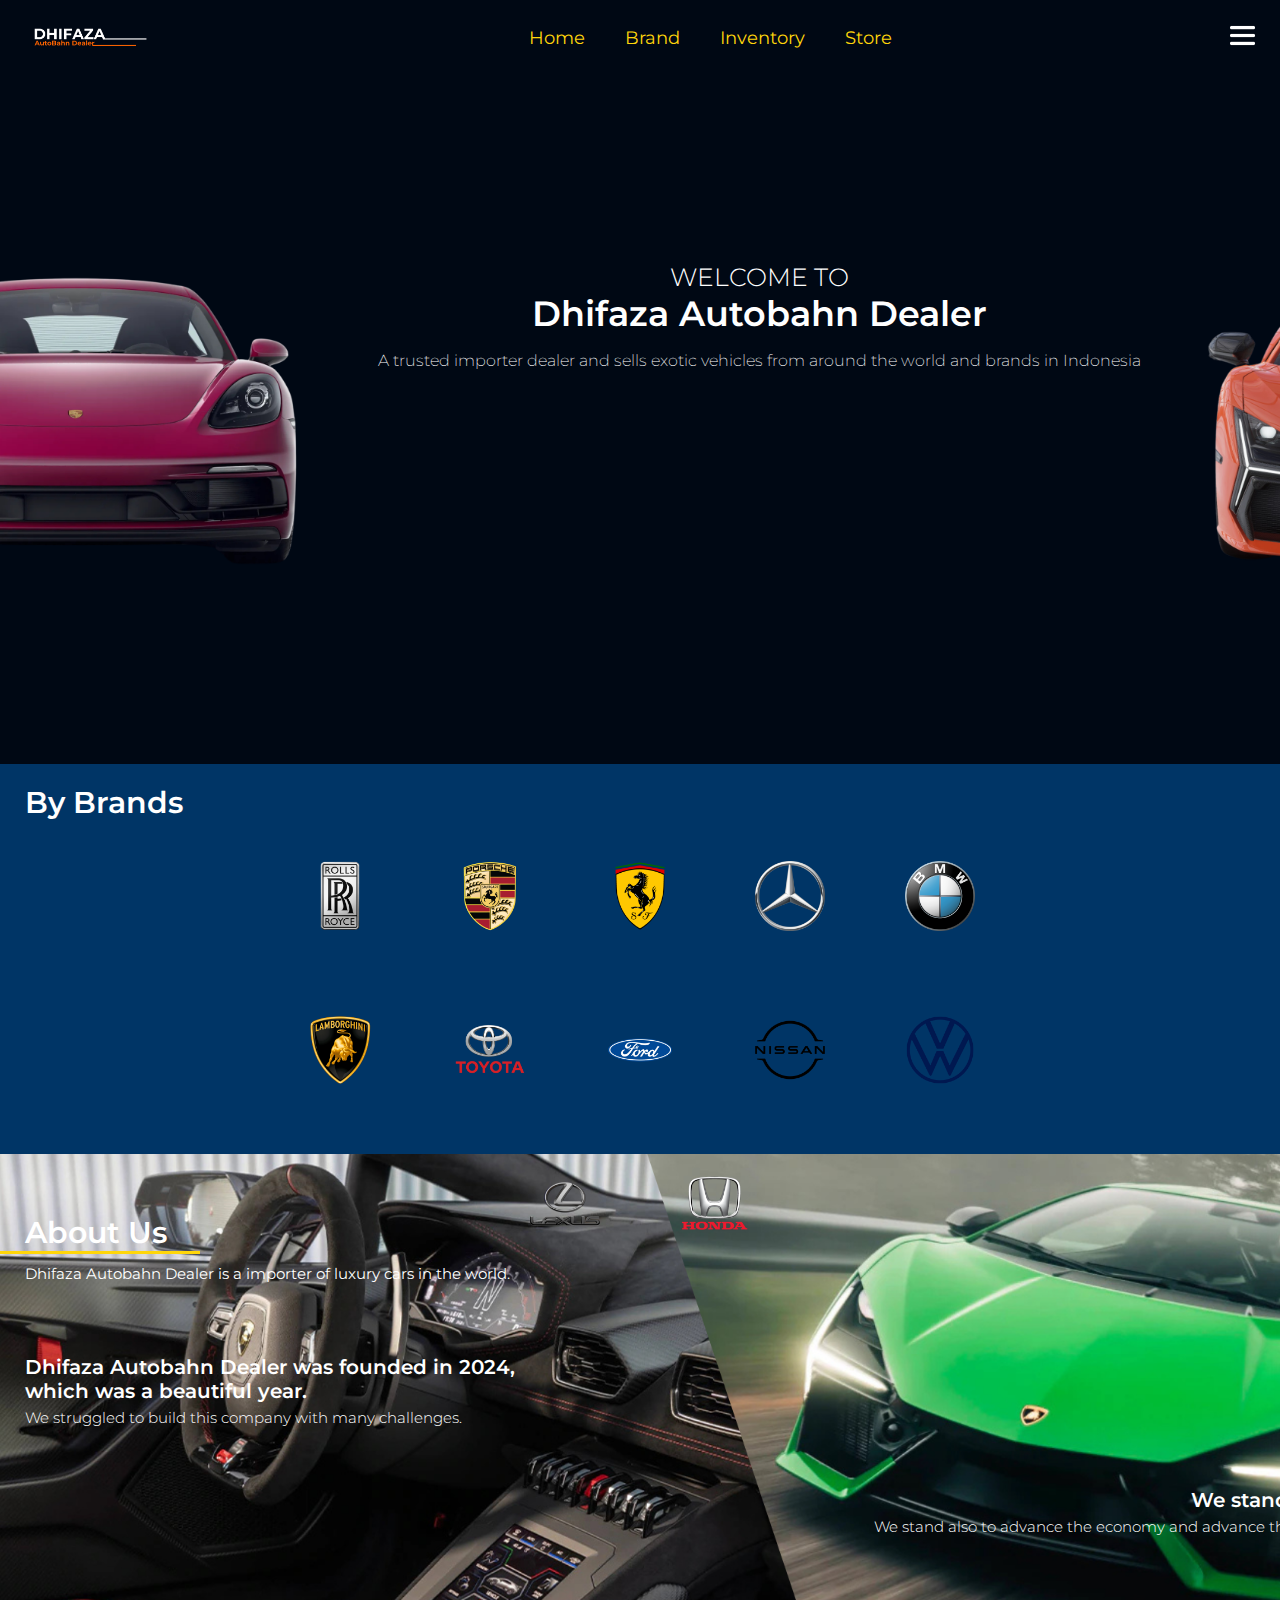
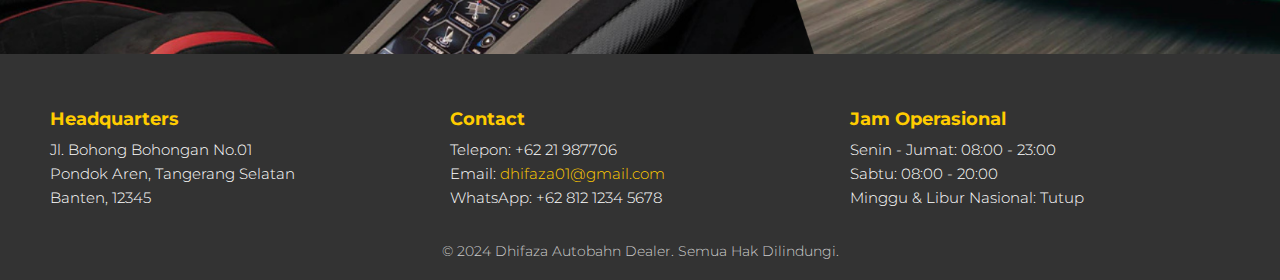
<file: index.html>
<!DOCTYPE html>
<html lang="en">
<head>
    <meta charset="UTF-8">
    <meta name="viewport" content="width=device-width, initial-scale=1.0">
    <title>Dhifaza Autobahn Dealer</title>
    <link rel="stylesheet" href="style.css">
</head>
<body>
    <nav class="navbar">
        <div class="navbar-container">
            <div class="logo">
                <img src="Image/DHIFAZA (1920 x 1080 px) white.png" alt="">
            </div>
            <ul class="nav-links">
                <li>
                    <a href="#home">Home</a>
                </li>
                <li>
                    <a href="#brands">Brand</a>
                </li>
                <li>
                    <a href="inventory.html">Inventory</a>
                </li>
                <li>
                    <a href="store.html">Store</a>
                </li>
            </ul>
            <div class="bar-menu">
                <img src="Image/bar-menu-white-trans.png" alt="">
            </div>
        </div>
    </nav>
    <section id="home">
        <div class="bg-home">
            <h4>WELCOME TO</h4>
            <h2>Dhifaza Autobahn Dealer</h2>
            <p>A trusted importer dealer and sells exotic vehicles from around the world and brands in Indonesia</p>
        </div>
    </section>
    <section id="brands">
        <h4>By Brands</h4>
        <div class="brand-container">
            <div class="brand-box">
                <img src="Image/cars/rollsroyce/rr-logo-new.png" alt="" width="70px">
            </div>
            <div class="brand-box">
                <img src="Image/cars/porsche/porsche-logo-new.png" alt="" width="70px">
            </div>
            <div class="brand-box">
                <img src="Image/cars/ferrari/ferrari-logo-new.png" alt="" width="70px">
            </div>
            <div class="brand-box">
                <img src="Image/cars/mercy/mercy-logo.png" alt="" width="70px">
            </div>
            <div class="brand-box">
                <img src="Image/cars/bmw/bmw-logo.png" alt="" width="70px">
            </div>
            <div class="brand-box">
                <img src="Image/cars/lamborghini/lamborghini-logo.png" alt="" width="70px">
            </div>
            <div class="brand-box">
                <img src="Image/cars/toyota/toyota-logo.png" alt="" width="70px">
            </div>
            <div class="brand-box">
                <img src="Image/cars/ford/ford-logo.png" alt="" width="70px">
            </div>
            <div class="brand-box">
                <img src="Image/cars/nissan/nissan-;ogo.png" alt="" width="70px">
            </div>
            <div class="brand-box">
                <img src="Image/cars/vw/vw-logo.png" alt="" width="70px">
            </div>
            <div class="brand-box">
                <img src="Image/cars/lexus/lexus-logo.png" alt="" width="70px">
            </div>
            <div class="brand-box">
                <img src="Image/cars/Honda/Honda-Logo-Rev.png" alt="" width="70px">
            </div>
        </div>
    </section>
    <section id="about-us">
        <div class="bg-about">
            <div class="Jdl-About">
                <h4>About Us</h4>
                <div class="garis1"></div>
                <h5>Dhifaza Autobahn Dealer is a importer of luxury cars in the world.</h5>
            </div>
            <div class="Desk-About-Left">
                <h6>Dhifaza Autobahn Dealer was founded in 2024, <br> which was a beautiful year.</h6>
                <p>We struggled to build this company with many challenges.</p>
            </div>
            <div class="Desk-About-Right">
                <h6>We stand not only as a brand</h6>
                <p>We stand also to advance the economy and advance the country's automotive field.</p>
            </div>
        </div>
    </section>
    <footer>
        <div class="footer-container">
          <div class="footer-section">
            <h4>Headquarters</h4>
            <p>Jl. Bohong Bohongan No.01</p>
            <p>Pondok Aren, Tangerang Selatan</p>
            <p>Banten, 12345</p>
          </div>
          <div class="footer-section">
            <h4>Contact</h4>
            <p>Telepon: +62 21 987706 </p>
            <p>Email: <a href="mailto:dhifaza01@gmail.com">dhifaza01@gmail.com</a></p>
            <p>WhatsApp: +62 812 1234 5678</p>
          </div>
          <div class="footer-section">
            <h4>Jam Operasional</h4>
            <p>Senin - Jumat: 08:00 - 23:00</p>
            <p>Sabtu: 08:00 - 20:00</p>
            <p>Minggu & Libur Nasional: Tutup</p>
          </div>
        </div>
        <div class="footer-bottom">
          &copy; 2024 Dhifaza Autobahn Dealer. Semua Hak Dilindungi.
        </div>
      </footer>

      <script>
        window.alert("Hello all!, Ini cuman web tugas sekolah ya....")
      </script>
</body>
</html>
</file>
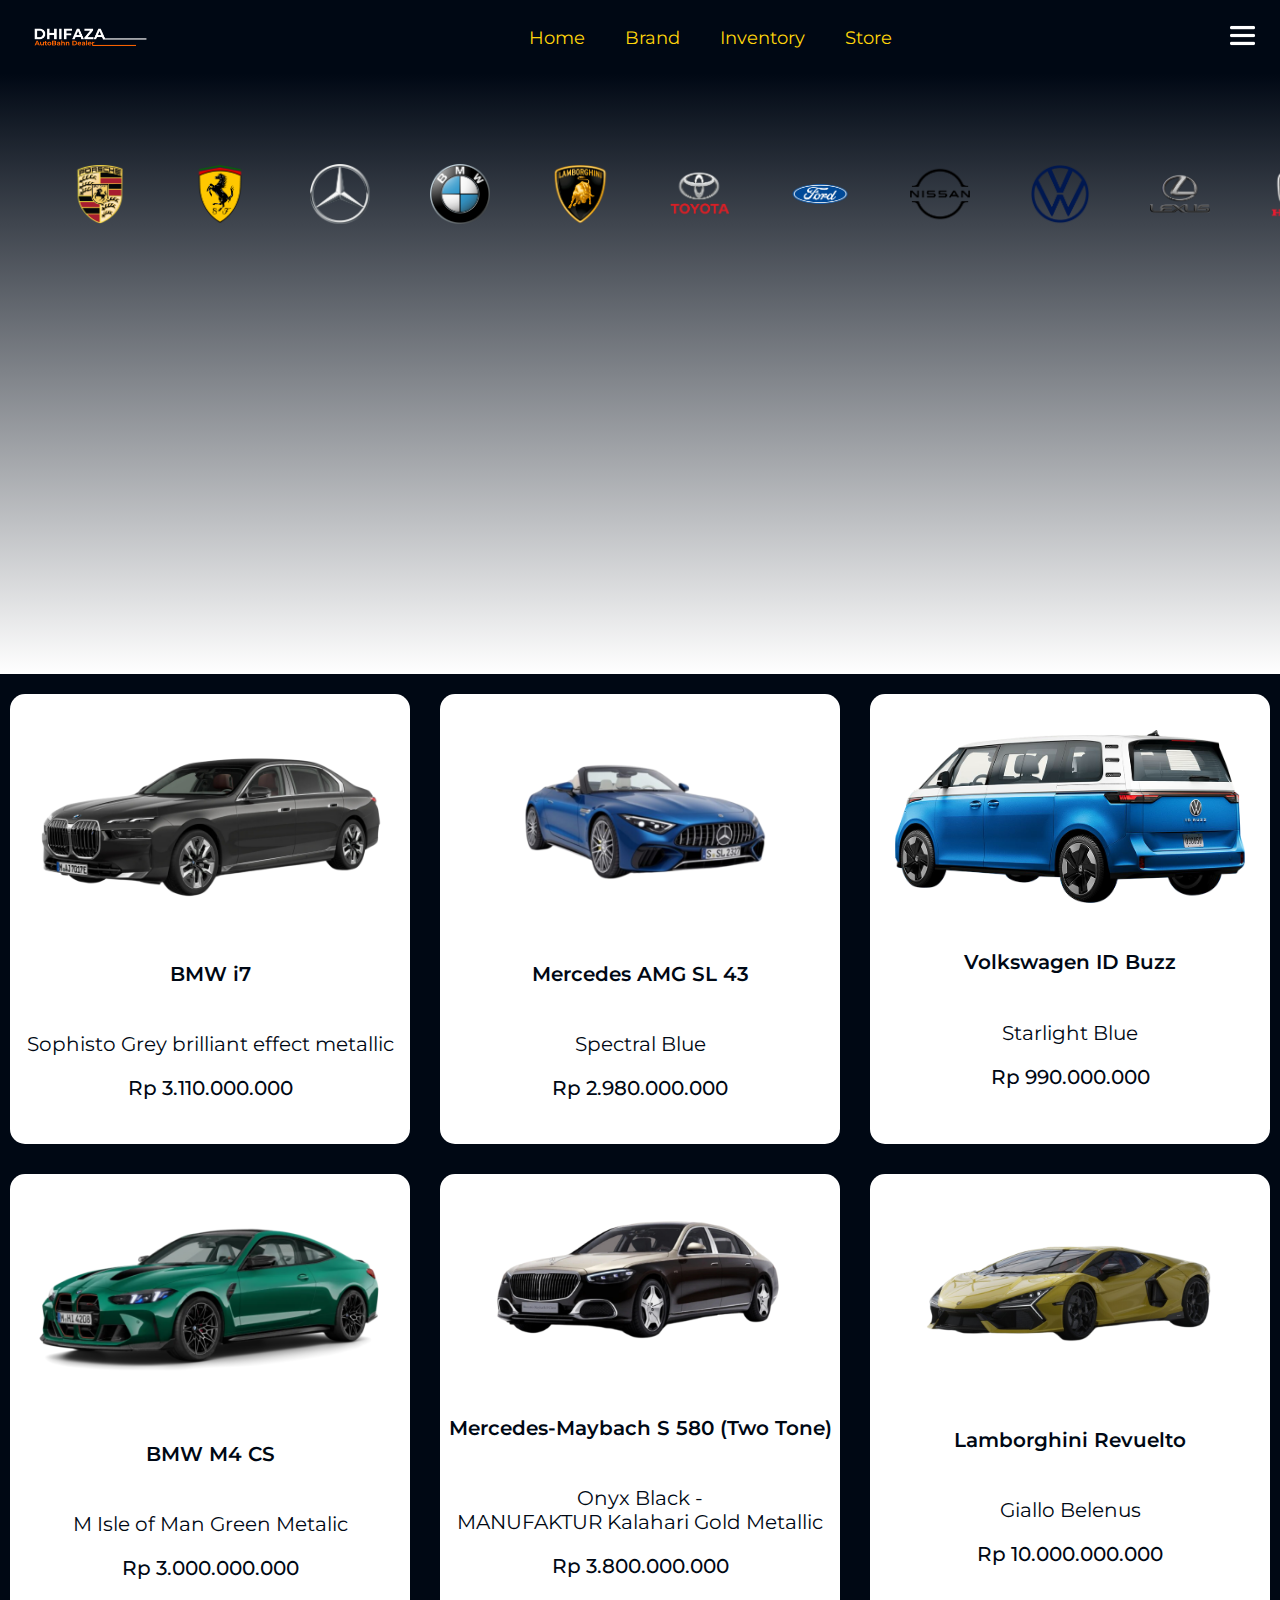
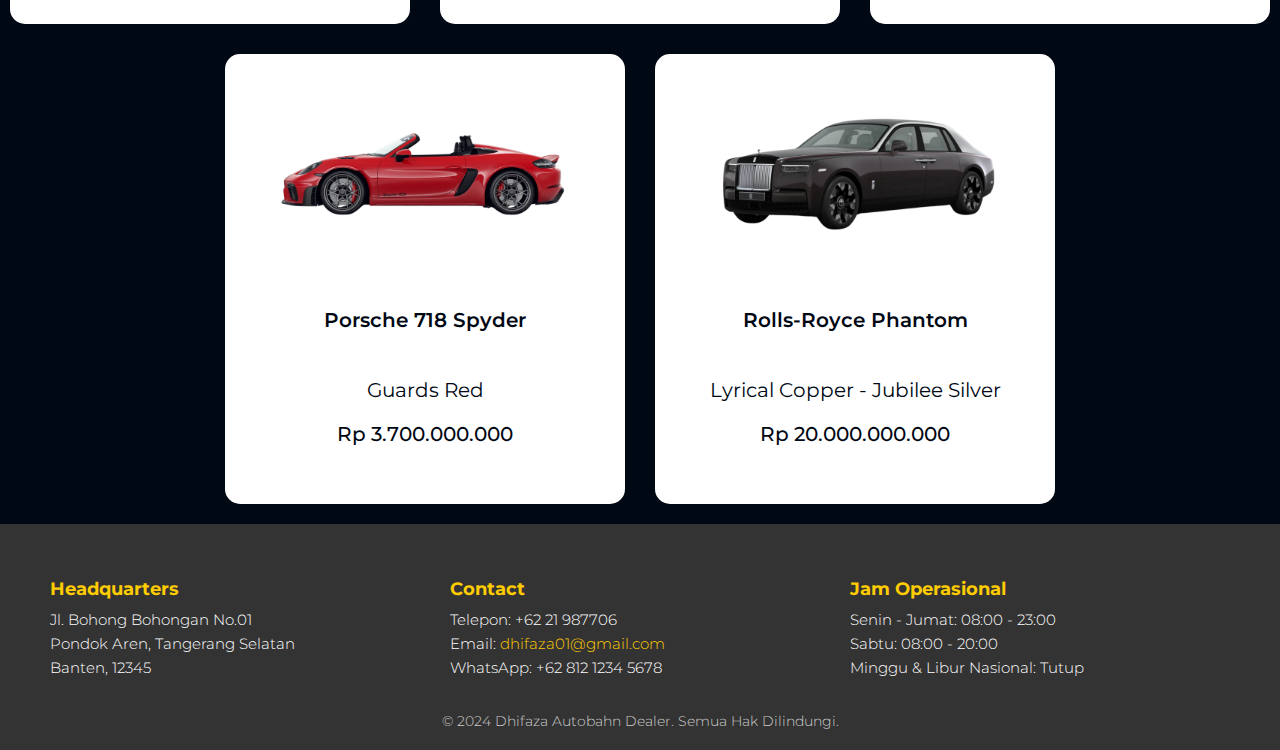
<file: inventory.html>
<!DOCTYPE html>
<html lang="en">
<head>
    <meta charset="UTF-8">
    <meta name="viewport" content="width=device-width, initial-scale=1.0">
    <title>DaD-Inventory</title>
    <link rel="stylesheet" href="inventory.css">
</head>
<body>
    <nav class="navbar">
        <div class="navbar-container">
            <div class="logo">
                <img src="Image/DHIFAZA (1920 x 1080 px) white.png" alt="">
            </div>
            <ul class="nav-links">
                <li>
                    <a href="index.html">Home</a>
                </li>
                <li>
                    <a href="index.html">Brand</a>
                </li>
                <li>
                    <a href="">Inventory</a>
                </li>
                <li>
                    <a href="store.html">Store</a>
                </li>
            </ul>
            <div class="bar-menu">
                <img src="Image/bar-menu-white-trans.png" alt="">
            </div>
        </div>
    </nav>
    <section id="brands">
        <div class="brand-container">
            <div class="brand-box">
                <img src="Image/cars/rollsroyce/rr-logo-new.png" alt="" width="60px">
            </div>
            <div class="brand-box">
                <img src="Image/cars/porsche/porsche-logo-new.png" alt="" width="60px">
            </div>
            <div class="brand-box">
                <img src="Image/cars/ferrari/ferrari-logo-new.png" alt="" width="60px">
            </div>
            <div class="brand-box">
                <img src="Image/cars/mercy/mercy-logo.png" alt="" width="60px">
            </div>
            <div class="brand-box">
                <img src="Image/cars/bmw/bmw-logo.png" alt="" width="60px">
            </div>
            <div class="brand-box">
                <img src="Image/cars/lamborghini/lamborghini-logo.png" alt="" width="60px">
            </div>
            <div class="brand-box">
                <img src="Image/cars/toyota/toyota-logo.png" alt="" width="60px">
            </div>
            <div class="brand-box">
                <img src="Image/cars/ford/ford-logo.png" alt="" width="60px">
            </div>
            <div class="brand-box">
                <img src="Image/cars/nissan/nissan-;ogo.png" alt="" width="60px">
            </div>
            <div class="brand-box">
                <img src="Image/cars/vw/vw-logo.png" alt="" width="60px">
            </div>
            <div class="brand-box">
                <img src="Image/cars/lexus/lexus-logo.png" alt="" width="60px">
            </div>
            <div class="brand-box">
                <img src="Image/cars/Honda/Honda-Logo-Rev.png" alt="" width="60px">
            </div>
        </div>
    </section>
    <section id="inventory">
        <div class="inventory-container">
            <div class="box-inventory">
                <img src="Image/cars/bmw/BMWi7-Rev.png" alt="BMW i7" width="350px" height="auto">
                <div class="information-car">
                    <h6 class="type-car">BMW i7</h6>
                    <p class="color-car">Sophisto Grey brilliant effect metallic</p>
                    <p class="harga-car">Rp 3.110.000.000</p>
                </div>
            </div>
            <div class="box-inventory">
                <img src="Image/cars/mercy/AMG SL 43 Rev.png" alt="BMW i7" width="350px" height="auto">
                <div class="information-car">
                    <h6 class="type-car">Mercedes AMG SL 43</h6>
                    <p class="color-car">Spectral Blue</p>
                    <p class="harga-car">Rp 2.980.000.000</p>
                </div>
            </div>
            <div class="box-inventory">
                <img src="Image/cars/vw/ID Buzz.png" alt="BMW i7" width="350px" height="auto">
                <div class="information-car">
                    <h6 class="type-car">Volkswagen ID Buzz</h6>
                    <p class="color-car">Starlight Blue</p>
                    <p class="harga-car">Rp 990.000.000</p>
                </div>
            </div>
            <div class="box-inventory">
                <img src="Image/cars/bmw/BMW M4 CS.png" alt="BMW i7" width="350px" height="auto">
                <div class="information-car">
                    <h6 class="type-car">BMW M4 CS</h6>
                    <p class="color-car">M Isle of Man Green Metalic</p>
                    <p class="harga-car">Rp 3.000.000.000</p>
                </div>
            </div>
            <div class="box-inventory">
                <img src="Image/cars/mercy/Maybach S-Class.png" alt="BMW i7" width="300px" height="auto">
                <div class="information-car">
                    <h6 class="type-car">Mercedes-Maybach S 580 (Two Tone)</h6>
                    <p class="color-car">Onyx Black - <br> MANUFAKTUR
                        Kalahari Gold Metallic</p>
                    <p class="harga-car">Rp 3.800.000.000</p>
                </div>
            </div>
            <div class="box-inventory">
                <img src="Image/cars/lamborghini/Revuelto.png" alt="BMW i7" width="300px" height="auto">
                <div class="information-car">
                    <h6 class="type-car">Lamborghini Revuelto</h6>
                    <p class="color-car">Giallo Belenus</p>
                    <p class="harga-car">Rp 10.000.000.000</p>
                </div>
            </div>
            <div class="box-inventory">
                <img src="Image/cars/porsche/718 Spyder.png" alt="BMW i7" width="300px" height="auto">
                <div class="information-car">
                    <h6 class="type-car">Porsche 718 Spyder</h6>
                    <p class="color-car">Guards Red</p>
                    <p class="harga-car">Rp 3.700.000.000</p>
                </div>
            </div>
            <div class="box-inventory">
                <img src="Image/cars/rollsroyce/Phantom.png" alt="BMW i7" width="300px" height="auto">
                <div class="information-car">
                    <h6 class="type-car">Rolls-Royce Phantom</h6>
                    <p class="color-car">Lyrical Copper - Jubilee Silver</p>
                    <p class="harga-car">Rp 20.000.000.000</p>
                </div>
            </div>
        </div>
    </section>
    <footer>
        <div class="footer-container">
          <div class="footer-section">
            <h4>Headquarters</h4>
            <p>Jl. Bohong Bohongan No.01</p>
            <p>Pondok Aren, Tangerang Selatan</p>
            <p>Banten, 12345</p>
          </div>
          <div class="footer-section">
            <h4>Contact</h4>
            <p>Telepon: +62 21 987706 </p>
            <p>Email: <a href="mailto:dhifaza01@gmail.com">dhifaza01@gmail.com</a></p>
            <p>WhatsApp: +62 812 1234 5678</p>
          </div>
          <div class="footer-section">
            <h4>Jam Operasional</h4>
            <p>Senin - Jumat: 08:00 - 23:00</p>
            <p>Sabtu: 08:00 - 20:00</p>
            <p>Minggu & Libur Nasional: Tutup</p>
          </div>
        </div>
        <div class="footer-bottom">
          &copy; 2024 Dhifaza Autobahn Dealer. Semua Hak Dilindungi.
        </div>
      </footer>

      <script>
        window.alert("Hello all!, Ini cuman web tugas sekolah ya....")
      </script>
</body>
</html>
</file>
<file: style.css>
@import url('https://fonts.googleapis.com/css2?family=Montserrat:ital,wght@0,100..900;1,100..900&display=swap');

body {
    background-color: #000814;
    margin: 0;
}

.navbar {
    background-color: transparent;
}
.navbar-container {
    padding-left: 25px;
    padding-right: 25px;
    margin: 0 auto;
    display: flex;
    justify-content: space-between;
    align-items: center;
}
.nav-links {
    list-style: none;
    display: flex;
    gap: 40px;
}
.nav-links a {
    text-decoration: none;
    color: #FFD60A;
    font-size: 18px;
}
ul {
    list-style: none;
    display: flex;
    font-size: 20px;
    font-family: "Montserrat", serif;
    font-weight: 400;
    font-style: normal;
    align-items: center;
}
a {
    text-decoration: none;
    color: black;
}
.logo img {
    width: 125px;
    height: auto;
}
.bg-home {
    background-image: url(Image/cars/Bg_Home_Rev.png);
    background-size: cover;
    background-position: center;
    background-repeat: no-repeat;
    color: white;
    text-align: center;
    display: flex;
    justify-content: center;
    align-items: center;
    flex-direction: column;
    position: relative;
    width: 1519.2px;
    height: 500px;
}
.bg-home h4 {
    font-family: "Montserrat", sans-serif;
    font-weight: 300;
    margin: 0;
    font-size: 25px;
}
.bg-home h2 {
    font-family: "Montserrat", sans-serif;
    font-weight: 600;
    margin: 0;
    font-size: 35px;
}
.bg-home p {
    font-family: "Montserrat", sans-serif;
    font-weight: 200;
}
#home {
    width: 1519.2px;
    height: 500px;
    padding-bottom: 150px;
}
.bar-menu img {
    color: white;
    width: 25px;
    height: auto;
}
#brands {
    background-color: #003566;
    height: 390px;
}
#brands h4 {
    font-family: "Montserrat", sans-serif;
    font-weight: 600;
    font-size: 30px;
    color: white;
    padding-left: 25px;
    padding-top: 20px;
}
.brand-container {
    padding-left: 275px;
    padding-right: 275px;
    display: flex;
    flex-wrap: wrap;
    overflow: hidden;
    position: relative;
    z-index: 1;
    gap: 80px;
    justify-content: center;
}
.bg-about {
    background-image: url(Image/Bg_About_revisi.png);
    background-size: cover;
    background-position: center;
    background-repeat: no-repeat;
    color: white;
    display: flex;
    flex-direction: column;
    position: relative;
    width: 1519.2px;
    height: 500px;
}
#about-us {
    width: 1519.2px;
    height: 500px;
    background-color: #003566;
    display: flex;
}
.garis1 {
    padding-left: 50px;
    width: 150px;
    height: 3px;
    background-color: #FFD60A;
}
#about-us h4 {
    font-family: "Montserrat", sans-serif;
    font-weight: 600;
    font-size: 30px;
    color: white;
    margin-top: 40px;
    margin-bottom: 0;
    padding-left: 25px;
    padding-top: 20px;
}
#about-us h5 {
    font-family: "Montserrat", sans-serif;
    margin-top: 10px;
    font-weight: 400;
    font-size: 15px;
    color: white;
    padding-left: 25px;
}
.Desk-About-Left {
    display: flex;
    flex-direction: column;
    justify-content: start;
    padding-left: 25px;
}
.Desk-About-Left h6 {
    margin-bottom: 0;
    font-family: "Montserrat", sans-serif;
    font-weight: 600;
    font-size: 20px;
    color: white;
    text-align: start;
}
.Desk-About-Left p {
    margin-top: 5px;
    font-family: "Montserrat", sans-serif;
    font-weight: 300;
    font-size: 15px;
    color: white;
    text-align: start;
}
.Desk-About-Right {
    display: flex;
    flex-direction: column;
    padding-right: 25px;
}
.Desk-About-Right h6 {
    margin-bottom: 0;
    font-family: "Montserrat", sans-serif;
    font-weight: 600;
    font-size: 20px;
    color: white;
    text-align: end;
}
.Desk-About-Right p {
    margin-top: 5px;
    font-family: "Montserrat", sans-serif;
    font-weight: 300;
    font-size: 15px;
    color: white;
    text-align: end;
}
#about-us img {
    margin-left: 0;
    margin-top: 100px;
    height: auto;
}
.trapesium-image {
    margin: 0;
    width: 500px;
    height: 300px;
    background-color: #3498db;
    clip-path: polygon(25% 0%, 100% 0%, 100% 100%, 0% 100%);
    margin-left: 127px;
}
footer {
    background-color: #333;
    color: #fff;
    padding: 20px 10px;
  }
  .footer-container {
    max-width: 1200px;
    margin: 0 auto;
    display: flex;
    flex-wrap: wrap;
    justify-content: space-between;
    font-family: "Montserrat", sans-serif;
    font-weight: 300;
    font-size: 15px;
  }
  .footer-section {
    flex: 1 1 calc(33.333% - 20px); /* Untuk tampilan responsif */
    margin: 10px;
    min-width: 250px;
  }
  .footer-section h4 {
    margin-bottom: 10px;
    font-size: 18px;
    color: #ffcc00;
  }
  .footer-section p {
    margin: 5px 0;
  }
  .footer-section a {
    color: #ffcc00;
    text-decoration: none;
  }
  .footer-section a:hover {
    text-decoration: underline;
  }
  .footer-bottom {
    font-family: "Montserrat", sans-serif;
    font-weight: 300;
    font-size: 15px;
    text-align: center;
    margin-top: 20px;
    font-size: 14px;
    color: #ccc;
  }
</file>
<file: inventory.css>
@import url('https://fonts.googleapis.com/css2?family=Montserrat:ital,wght@0,100..900;1,100..900&display=swap');

body {
    background-color: #000814;
    margin: 0;
}

.navbar {
    background-color: transparent;
}
.navbar-container {
    padding-left: 25px;
    padding-right: 25px;
    margin: 0 auto;
    display: flex;
    justify-content: space-between;
    align-items: center;
}
.nav-links {
    list-style: none;
    display: flex;
    gap: 40px;
}
.nav-links a {
    text-decoration: none;
    color: #FFD60A;
    font-size: 18px;
}
ul {
    list-style: none;
    display: flex;
    font-size: 20px;
    font-family: "Montserrat", serif;
    font-weight: 400;
    font-style: normal;
    align-items: center;
}
a {
    text-decoration: none;
    color: black;
}
.logo img {
    width: 125px;
    height: auto;
}
.bar-menu img {
    color: white;
    width: 25px;
    height: auto;
}
#brands {
    background: linear-gradient(to bottom, #000814, white);
    height: 600px;
}
.brand-container {
    padding-top: 90px;
    padding-left: 275px;
    padding-right: 275px;
    display: flex;
    /* flex-wrap: wrap;
    overflow: hidden;
    position: relative; */
    justify-content: center;
    gap: 60px;
}
.inventory-container {
    display: flex;
    justify-content: center;
    align-items: center;
    gap: 30px;
    flex-wrap: wrap;
    overflow: hidden;
    position: relative;
    z-index: 1;
    padding-top: 20px;
}
.box-inventory {
    display: flex;
    flex-direction: column;
    justify-content: center;
    align-items: center;
    background-color: white;
    border-radius: 15px;
    width: 400px;
    height: 450px;
}
.type-car {
    color: #000814;
    font-size: 20px;
    font-family: "Montserrat", serif;
    font-weight: 600;
    font-style: normal;
    text-align: center;
}
.color-car {
    color: #000814;
    font-size: 20px;
    font-family: "Montserrat", serif;
    font-weight: 400;
    font-style: normal;
    text-align: center;
}
.harga-car {
    color: #000814;
    font-size: 20px;
    font-family: "Montserrat", serif;
    font-weight: 500;
    font-style: normal;
    text-align: center;
}
footer {
    margin-top: 20px;
    background-color: #333;
    color: #fff;
    padding: 20px 10px;
  }
  .footer-container {
    max-width: 1200px;
    margin: 0 auto;
    display: flex;
    flex-wrap: wrap;
    justify-content: space-between;
    font-family: "Montserrat", sans-serif;
    font-weight: 300;
    font-size: 15px;
  }
  .footer-section {
    flex: 1 1 calc(33.333% - 20px); /* Untuk tampilan responsif */
    margin: 10px;
    min-width: 250px;
  }
  .footer-section h4 {
    margin-bottom: 10px;
    font-size: 18px;
    color: #ffcc00;
  }
  .footer-section p {
    margin: 5px 0;
  }
  .footer-section a {
    color: #ffcc00;
    text-decoration: none;
  }
  .footer-section a:hover {
    text-decoration: underline;
  }
  .footer-bottom {
    font-family: "Montserrat", sans-serif;
    font-weight: 300;
    font-size: 15px;
    text-align: center;
    margin-top: 20px;
    font-size: 14px;
    color: #ccc;
  }
</file>
